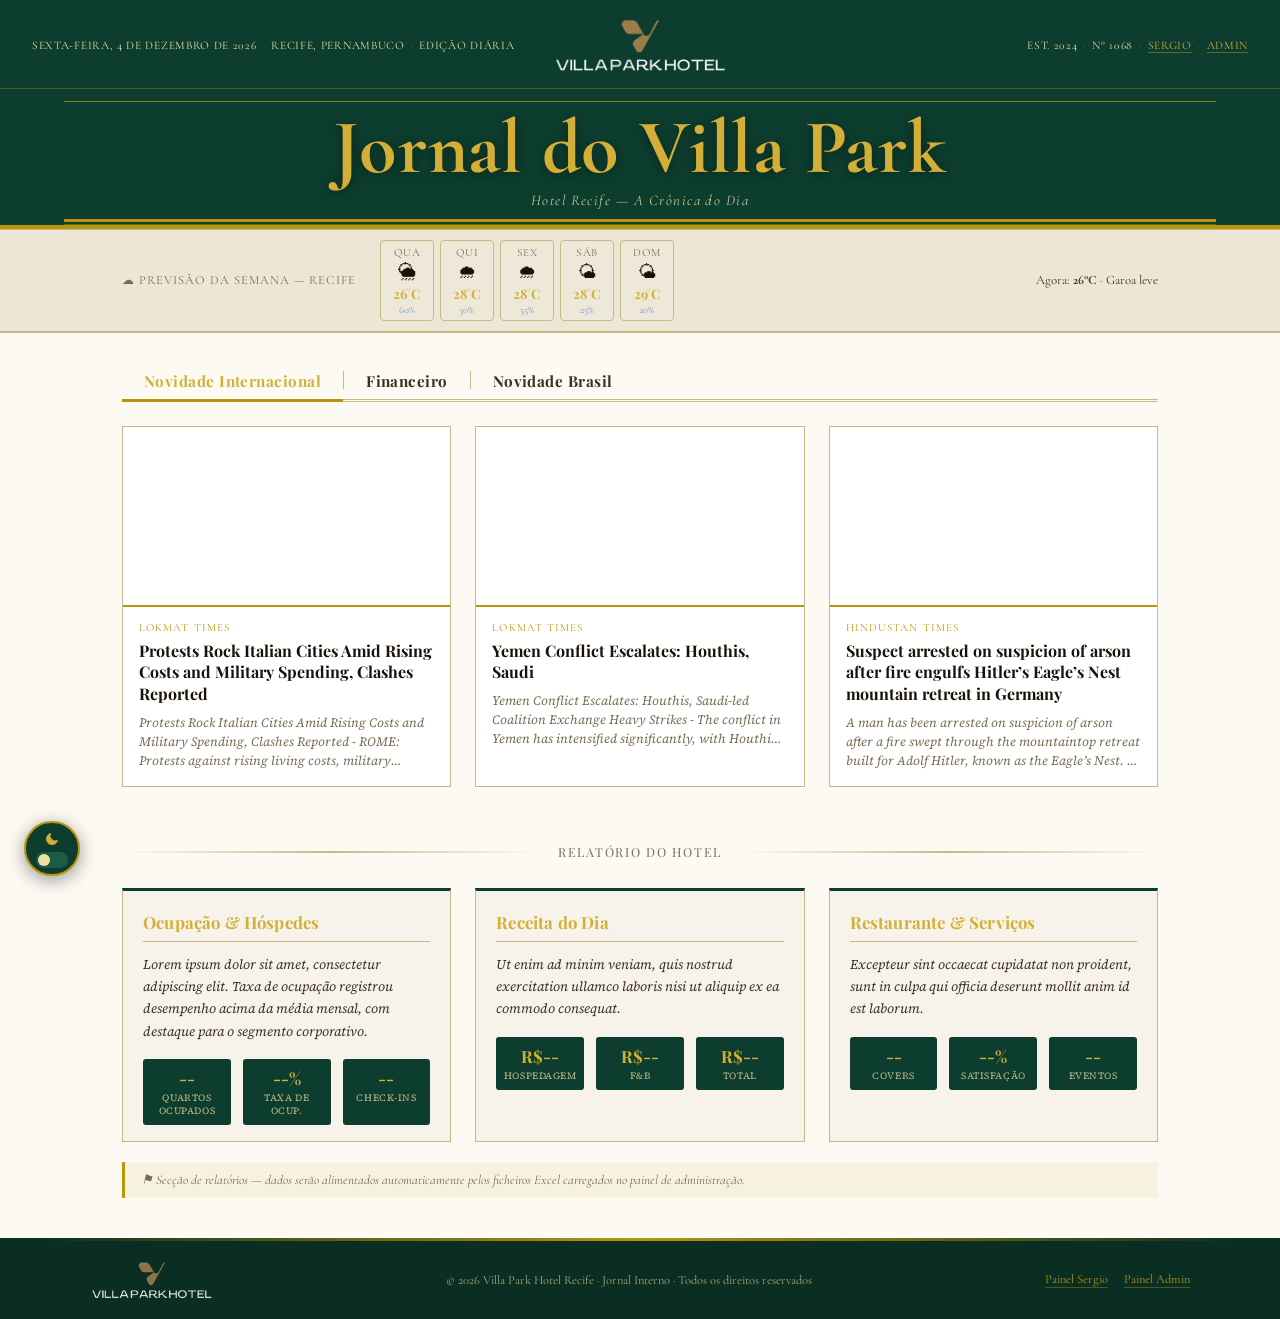
<file: index.html>
<!DOCTYPE html>
<html lang="pt-BR">
<head>
  <meta charset="UTF-8" />
  <meta name="viewport" content="width=device-width, initial-scale=1.0" />
  <title>Jornal do Villa Park Hotel Recife</title>
  <link rel="preconnect" href="https://fonts.googleapis.com">
  <link href="https://fonts.googleapis.com/css2?family=UnifrakturMaguntia&family=Playfair+Display:ital,wght@0,400;0,700;0,900;1,400;1,700&family=Source+Serif+4:ital,opsz,wght@0,8..60,300;0,8..60,400;0,8..60,600;1,8..60,300;1,8..60,400&family=Cormorant+Garamond:ital,wght@0,300;0,400;0,600;1,300;1,400&display=swap" rel="stylesheet">
  <link rel="stylesheet" href="style.css" />
</head>
<body>

  <header class="masthead">
    <div class="masthead-inner">
      <div class="masthead-meta left">
        <span id="today-date"></span>
        <span class="dot">·</span>
        <span>Recife, Pernambuco</span>
        <span class="dot">·</span>
        <span>Edição Diária</span>
      </div>
      <div class="masthead-logo-wrap">
        <img src="assets/logo.png" alt="Villa Park Hotel Logo" class="masthead-logo" />
      </div>
      <div class="masthead-meta right">
        <span>Est. 2024</span>
        <span class="dot">·</span>
        <span>N° <span id="edition-number"></span></span>
        <span class="dot">·</span>
        <a href="sergio/index.html" class="admin-link">Sergio</a>
        <span class="dot">·</span>
        <a href="admin/index.html" class="admin-link">Admin</a>
      </div>
    </div>
    <div class="masthead-title-wrap">
      <div class="title-rule"></div>
      <h1 class="newspaper-title">Jornal do Villa Park</h1>
      <div class="subtitle-line">Hotel Recife — <em>A Crônica do Dia</em></div>
      <div class="title-rule thick"></div>
      <div class="title-rule thin"></div>
    </div>
  </header>

  <section class="weather-bar">
    <div class="weather-inner">
      <div class="weather-label">☁ Previsão da Semana — Recife</div>
      <div class="weather-days">
        <div class="weather-day"><span class="wd-name">Qua</span><span class="wd-icon">🌦</span><span class="wd-temp">26°C</span><span class="wd-precip">60%</span></div>
        <div class="weather-day"><span class="wd-name">Qui</span><span class="wd-icon">🌧</span><span class="wd-temp">28°C</span><span class="wd-precip">30%</span></div>
        <div class="weather-day"><span class="wd-name">Sex</span><span class="wd-icon">🌧</span><span class="wd-temp">28°C</span><span class="wd-precip">35%</span></div>
        <div class="weather-day"><span class="wd-name">Sáb</span><span class="wd-icon">🌤</span><span class="wd-temp">28°C</span><span class="wd-precip">25%</span></div>
        <div class="weather-day"><span class="wd-name">Dom</span><span class="wd-icon">🌤</span><span class="wd-temp">29°C</span><span class="wd-precip">20%</span></div>
      </div>
      <div class="weather-current">Agora: <strong>26°C</strong> · Garoa leve</div>
    </div>
  </section>

  <section class="news-section">
    <div class="news-tabs">
      <button class="news-tab active" data-tab="internacional">Novidade Internacional</button>
      <div class="tab-divider"></div>
      <button class="news-tab" data-tab="financeiro">Financeiro</button>
      <div class="tab-divider"></div>
      <button class="news-tab" data-tab="brasil">Novidade Brasil</button>
    </div>
    <div class="news-panel active" id="tab-internacional"><div class="news-grid" id="news-internacional"><div class="news-card skeleton"><div class="skeleton-img"></div><div class="skeleton-text"></div><div class="skeleton-text short"></div></div><div class="news-card skeleton"><div class="skeleton-img"></div><div class="skeleton-text"></div><div class="skeleton-text short"></div></div><div class="news-card skeleton"><div class="skeleton-img"></div><div class="skeleton-text"></div><div class="skeleton-text short"></div></div></div></div>
    <div class="news-panel" id="tab-financeiro"><div class="news-grid" id="news-financeiro"><div class="news-card skeleton"><div class="skeleton-img"></div><div class="skeleton-text"></div><div class="skeleton-text short"></div></div><div class="news-card skeleton"><div class="skeleton-img"></div><div class="skeleton-text"></div><div class="skeleton-text short"></div></div><div class="news-card skeleton"><div class="skeleton-img"></div><div class="skeleton-text"></div><div class="skeleton-text short"></div></div></div></div>
    <div class="news-panel" id="tab-brasil"><div class="news-grid" id="news-brasil"><div class="news-card skeleton"><div class="skeleton-img"></div><div class="skeleton-text"></div><div class="skeleton-text short"></div></div><div class="news-card skeleton"><div class="skeleton-img"></div><div class="skeleton-text"></div><div class="skeleton-text short"></div></div><div class="news-card skeleton"><div class="skeleton-img"></div><div class="skeleton-text"></div><div class="skeleton-text short"></div></div></div></div>
  </section>

  <div class="section-rule-wrap">
    <div class="section-rule"></div>
    <span class="section-rule-label">Relatório do Hotel</span>
    <div class="section-rule"></div>
  </div>

  <section class="reports-section">
    <div class="reports-grid">
      <article class="report-card">
        <h3 class="report-title">Ocupação &amp; Hóspedes</h3>
        <p class="report-body">Lorem ipsum dolor sit amet, consectetur adipiscing elit. Taxa de ocupação registrou desempenho acima da média mensal, com destaque para o segmento corporativo.</p>
        <div class="report-stat-row">
          <div class="report-stat"><span class="stat-num">--</span><span class="stat-label">Quartos Ocupados</span></div>
          <div class="report-stat"><span class="stat-num">--%</span><span class="stat-label">Taxa de Ocup.</span></div>
          <div class="report-stat"><span class="stat-num">--</span><span class="stat-label">Check-ins</span></div>
        </div>
      </article>
      <article class="report-card">
        <h3 class="report-title">Receita do Dia</h3>
        <p class="report-body">Ut enim ad minim veniam, quis nostrud exercitation ullamco laboris nisi ut aliquip ex ea commodo consequat.</p>
        <div class="report-stat-row">
          <div class="report-stat"><span class="stat-num">R$--</span><span class="stat-label">Hospedagem</span></div>
          <div class="report-stat"><span class="stat-num">R$--</span><span class="stat-label">F&amp;B</span></div>
          <div class="report-stat"><span class="stat-num">R$--</span><span class="stat-label">Total</span></div>
        </div>
      </article>
      <article class="report-card">
        <h3 class="report-title">Restaurante &amp; Serviços</h3>
        <p class="report-body">Excepteur sint occaecat cupidatat non proident, sunt in culpa qui officia deserunt mollit anim id est laborum.</p>
        <div class="report-stat-row">
          <div class="report-stat"><span class="stat-num">--</span><span class="stat-label">Covers</span></div>
          <div class="report-stat"><span class="stat-num">--%</span><span class="stat-label">Satisfação</span></div>
          <div class="report-stat"><span class="stat-num">--</span><span class="stat-label">Eventos</span></div>
        </div>
      </article>
    </div>
    <div class="lorem-notice">⚑ Secção de relatórios — dados serão alimentados automaticamente pelos ficheiros Excel carregados no painel de administração.</div>
  </section>

  <footer class="site-footer">
    <div class="footer-rule"></div>
    <div class="footer-inner">
      <img src="assets/logo.png" alt="Villa Park Hotel" class="footer-logo" />
      <p>© <span id="footer-year"></span> Villa Park Hotel Recife · Jornal Interno · Todos os direitos reservados</p>
      <div style="display:flex;gap:16px;">
        <a href="sergio/index.html" class="footer-admin">Painel Sergio</a>
        <a href="admin/index.html" class="footer-admin">Painel Admin</a>
      </div>
    </div>
  </footer>

  <script src="darkmode.js"></script>
  <script src="news.js"></script>
  <script>
    const now = new Date();
    const opts = { weekday: 'long', year: 'numeric', month: 'long', day: 'numeric' };
    document.getElementById('today-date').textContent = now.toLocaleDateString('pt-BR', opts);
    const start = new Date('2024-01-01');
    document.getElementById('edition-number').textContent = Math.floor((now - start) / 86400000);
    document.getElementById('footer-year').textContent = now.getFullYear();
    document.querySelectorAll('.news-tab').forEach(btn => {
      btn.addEventListener('click', () => {
        document.querySelectorAll('.news-tab').forEach(b => b.classList.remove('active'));
        document.querySelectorAll('.news-panel').forEach(p => p.classList.remove('active'));
        btn.classList.add('active');
        document.getElementById('tab-' + btn.dataset.tab).classList.add('active');
      });
    });
  </script>
</body>
</html>
</file>
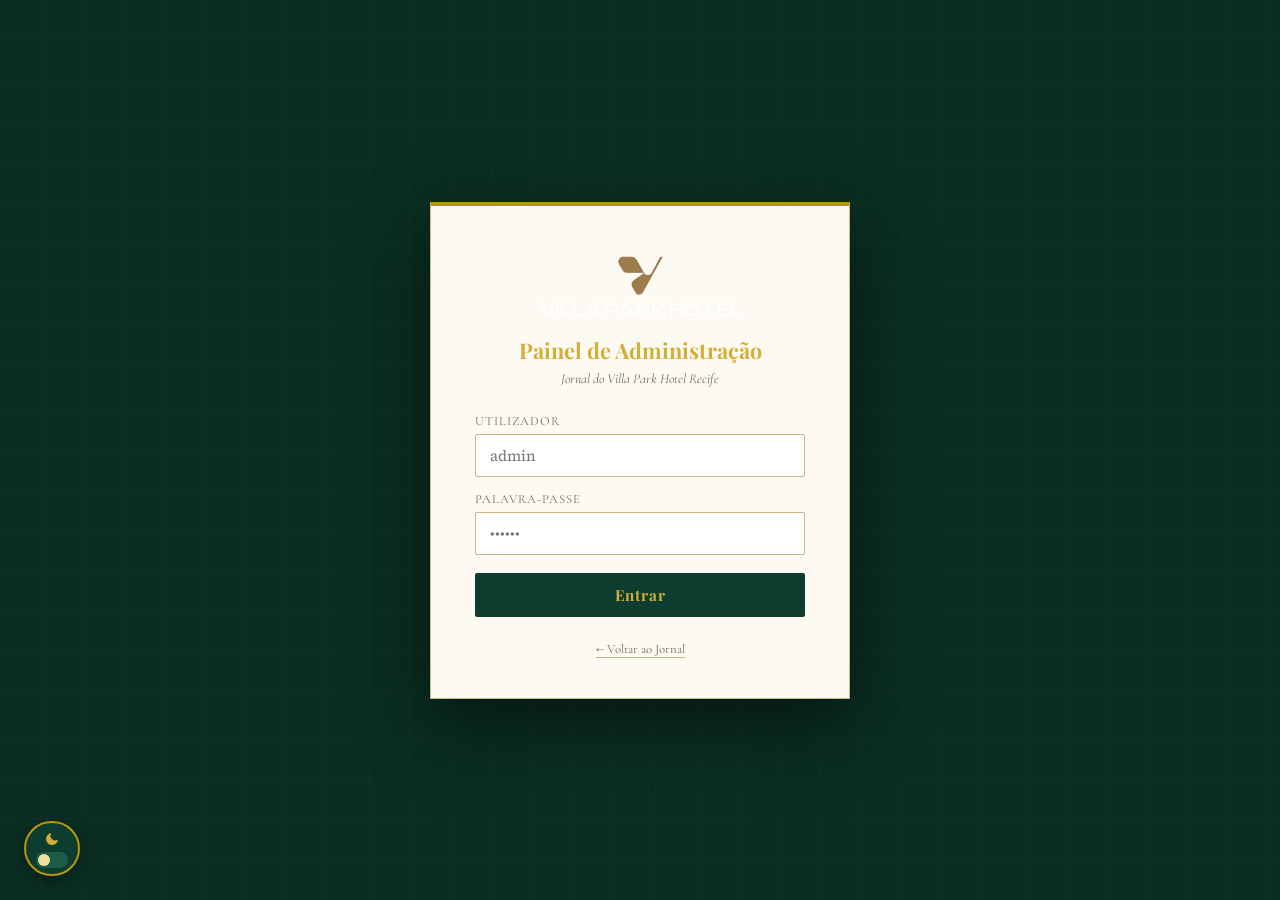
<file: admin/index.html>
<!DOCTYPE html>
<html lang="pt-BR">
<head>
  <meta charset="UTF-8" />
  <meta name="viewport" content="width=device-width, initial-scale=1.0" />
  <title>Admin — Jornal do Villa Park</title>
  <link rel="preconnect" href="https://fonts.googleapis.com">
  <link href="https://fonts.googleapis.com/css2?family=Playfair+Display:wght@700;900&family=Cormorant+Garamond:ital,wght@0,400;0,600;1,400&family=Source+Serif+4:wght@300;400;600&display=swap" rel="stylesheet">
  <link rel="stylesheet" href="admin.css" />
  <script src="../darkmode.js"></script>
</head>
<body>

  <!-- LOGIN SCREEN -->
  <div id="login-screen" class="login-screen">
    <div class="login-card">
      <img src="../assets/logo.png" alt="Villa Park Hotel" class="login-logo" />
      <h1 class="login-title">Painel de Administração</h1>
      <p class="login-sub">Jornal do Villa Park Hotel Recife</p>

      <div class="login-form">
        <div class="form-group">
          <label>Utilizador</label>
          <input type="text" id="login-user" placeholder="admin" autocomplete="username" />
        </div>
        <div class="form-group">
          <label>Palavra-passe</label>
          <input type="password" id="login-pass" placeholder="••••••" autocomplete="current-password" />
        </div>
        <div id="login-error" class="login-error"></div>
        <button class="btn-login" onclick="doLogin()">Entrar</button>
      </div>

      <a href="../index.html" class="back-link">← Voltar ao Jornal</a>
    </div>
  </div>

  <!-- ADMIN PANEL (hidden until logged in) -->
  <div id="admin-panel" class="admin-panel" style="display:none;">

    <header class="admin-header">
      <div class="admin-header-inner">
        <div class="admin-brand">
          <img src="../assets/logo.png" alt="Villa Park Hotel" class="admin-logo" />
          <div>
            <div class="admin-title">Painel de Administração</div>
            <div class="admin-subtitle">Jornal do Villa Park Hotel Recife</div>
          </div>
        </div>
        <div class="admin-nav">
          <a href="../index.html" class="btn-ghost">Ver Jornal</a>
          <button class="btn-ghost" onclick="doLogout()">Sair</button>
        </div>
      </div>
    </header>

    <main class="admin-main">
      <div class="admin-section-title">
        <h2>Carregar Relatórios</h2>
        <p>Selecione os ficheiros Excel para cada relatório e clique em Compilar quando estiver pronto.</p>
      </div>

      <div class="upload-grid">

        <!-- Relatório 1 -->
        <div class="upload-card" id="card-1">
          <div class="upload-zone" id="zone-1" onclick="triggerUpload(1)">
            <div class="upload-icon">
              <svg width="40" height="40" viewBox="0 0 40 40" fill="none">
                <circle cx="20" cy="20" r="19" stroke="currentColor" stroke-width="1.5"/>
                <line x1="20" y1="11" x2="20" y2="29" stroke="currentColor" stroke-width="2" stroke-linecap="round"/>
                <line x1="11" y1="20" x2="29" y2="20" stroke="currentColor" stroke-width="2" stroke-linecap="round"/>
              </svg>
            </div>
            <div class="upload-hint" id="hint-1">Clique para selecionar ficheiro</div>
            <div class="upload-formats">.xlsx · .xls · .csv</div>
          </div>
          <input type="file" id="file-1" accept=".xlsx,.xls,.csv" style="display:none" onchange="handleFile(1, this)" />
          <div class="upload-card-label">Relatório 1</div>
          <div class="file-info" id="info-1"></div>
        </div>

        <!-- Relatório 2 -->
        <div class="upload-card" id="card-2">
          <div class="upload-zone" id="zone-2" onclick="triggerUpload(2)">
            <div class="upload-icon">
              <svg width="40" height="40" viewBox="0 0 40 40" fill="none">
                <circle cx="20" cy="20" r="19" stroke="currentColor" stroke-width="1.5"/>
                <line x1="20" y1="11" x2="20" y2="29" stroke="currentColor" stroke-width="2" stroke-linecap="round"/>
                <line x1="11" y1="20" x2="29" y2="20" stroke="currentColor" stroke-width="2" stroke-linecap="round"/>
              </svg>
            </div>
            <div class="upload-hint" id="hint-2">Clique para selecionar ficheiro</div>
            <div class="upload-formats">.xlsx · .xls · .csv</div>
          </div>
          <input type="file" id="file-2" accept=".xlsx,.xls,.csv" style="display:none" onchange="handleFile(2, this)" />
          <div class="upload-card-label">Relatório 2</div>
          <div class="file-info" id="info-2"></div>
        </div>

        <!-- Relatório 3 -->
        <div class="upload-card" id="card-3">
          <div class="upload-zone" id="zone-3" onclick="triggerUpload(3)">
            <div class="upload-icon">
              <svg width="40" height="40" viewBox="0 0 40 40" fill="none">
                <circle cx="20" cy="20" r="19" stroke="currentColor" stroke-width="1.5"/>
                <line x1="20" y1="11" x2="20" y2="29" stroke="currentColor" stroke-width="2" stroke-linecap="round"/>
                <line x1="11" y1="20" x2="29" y2="20" stroke="currentColor" stroke-width="2" stroke-linecap="round"/>
              </svg>
            </div>
            <div class="upload-hint" id="hint-3">Clique para selecionar ficheiro</div>
            <div class="upload-formats">.xlsx · .xls · .csv</div>
          </div>
          <input type="file" id="file-3" accept=".xlsx,.xls,.csv" style="display:none" onchange="handleFile(3, this)" />
          <div class="upload-card-label">Relatório 3</div>
          <div class="file-info" id="info-3"></div>
        </div>

      </div>

      <!-- Compile button -->
      <div class="compile-wrap">
        <button class="btn-compile" onclick="doCompile()">
          <span class="compile-icon">⚙</span>
          Compilar Relatórios
        </button>
        <div id="compile-status" class="compile-status"></div>
      </div>

      <div class="admin-note">
        <strong>Nota:</strong> A função de compilação processará automaticamente os ficheiros e atualizará os dados do Jornal. Esta funcionalidade será integrada numa próxima versão.
      </div>
    </main>

  </div>

  <script>
    function doLogin() {
      const user = document.getElementById('login-user').value.trim();
      const pass = document.getElementById('login-pass').value.trim();
      const err = document.getElementById('login-error');
      if (user === 'admin' && pass === 'admin') {
        document.getElementById('login-screen').style.display = 'none';
        document.getElementById('admin-panel').style.display = 'block';
        sessionStorage.setItem('vp-admin', '1');
      } else {
        err.textContent = 'Credenciais inválidas. Tente novamente.';
        err.style.display = 'block';
      }
    }

    function doLogout() {
      sessionStorage.removeItem('vp-admin');
      document.getElementById('admin-panel').style.display = 'none';
      document.getElementById('login-screen').style.display = 'flex';
      document.getElementById('login-user').value = '';
      document.getElementById('login-pass').value = '';
    }

    // Auto-login if already logged in this session
    if (sessionStorage.getItem('vp-admin') === '1') {
      document.getElementById('login-screen').style.display = 'none';
      document.getElementById('admin-panel').style.display = 'block';
    }

    // Allow Enter key on login
    document.addEventListener('DOMContentLoaded', () => {
      ['login-user','login-pass'].forEach(id => {
        document.getElementById(id)?.addEventListener('keydown', e => {
          if (e.key === 'Enter') doLogin();
        });
      });
    });

    function triggerUpload(n) {
      document.getElementById('file-' + n).click();
    }

    function handleFile(n, input) {
      const file = input.files[0];
      if (!file) return;

      const zone = document.getElementById('zone-' + n);
      const hint = document.getElementById('hint-' + n);
      const info = document.getElementById('info-' + n);

      zone.classList.add('has-file');
      hint.textContent = file.name;
      info.textContent = `${(file.size / 1024).toFixed(1)} KB · ${new Date().toLocaleTimeString('pt-BR')}`;
    }

    function doCompile() {
      const hasAny = [1,2,3].some(n => document.getElementById('file-' + n).files.length > 0);
      const status = document.getElementById('compile-status');

      if (!hasAny) {
        status.textContent = '⚠ Nenhum ficheiro carregado. Selecione pelo menos um relatório.';
        status.className = 'compile-status error';
        return;
      }

      status.textContent = '⚙ Compilação pendente de implementação. Ficheiros prontos para processamento.';
      status.className = 'compile-status pending';
    }
  </script>
</body>
</html>
</file>
<file: style.css>
/* ============================================
   VILLA PARK JOURNAL — NEWSPAPER STYLESHEET
   Brand: Dark Forest Green #0D3D2E | Gold #B8960C
   ============================================ */

/* ——— LIGHT MODE (default) ——— */
:root {
  --green-dark:  #0D3D2E;
  --green-deep:  #0A2E22;
  --green-mid:   #1A5C45;
  --gold:        #B8960C;
  --gold-light:  #D4AF37;
  --gold-pale:   #F0DFA0;
  --cream:       #F7F3EA;
  --cream-dark:  #EDE6D5;
  --ink:         #1A1209;
  --ink-mid:     #3D3020;
  --ink-light:   #7A6A55;
  --paper:       #FDFAF4;
  --rule:        #2A2015;
  --rule-light:  #C8B888;
  --white:       #FFFFFF;

  /* Semantic tokens */
  --bg-page:       var(--paper);
  --bg-card:       var(--white);
  --bg-cream:      var(--cream);
  --bg-cream-alt:  var(--cream-dark);
  --text-main:     var(--ink);
  --text-mid:      var(--ink-mid);
  --text-light:    var(--ink-light);
  --border-main:   var(--rule-light);
  --masthead-bg:   var(--green-dark);
  --weather-bg:    var(--cream-dark);
  --report-bg:     var(--cream);
  --footer-bg:     var(--green-deep);
}

/* ——— DARK MODE ——— */
[data-theme="dark"] {
  --bg-page:      #0E1F18;
  --bg-card:      #152A20;
  --bg-cream:     #1A3328;
  --bg-cream-alt: #132619;
  --text-main:    #EDE6D5;
  --text-mid:     #C8B888;
  --text-light:   #8FAF96;
  --border-main:  #2A4A35;
  --masthead-bg:  #071510;
  --weather-bg:   #0E1F18;
  --report-bg:    #152A20;
  --footer-bg:    #071510;

  /* Keep gold & green accents — they work on dark */
  --ink:          #EDE6D5;
  --ink-mid:      #C8B888;
  --ink-light:    #8FAF96;
  --paper:        #0E1F18;
  --cream:        #1A3328;
  --cream-dark:   #132619;
  --rule-light:   #2A4A35;
  --rule:         #2A4A35;
  --white:        #1A3328;
}

*, *::before, *::after { box-sizing: border-box; margin: 0; padding: 0; }
html { font-size: 16px; scroll-behavior: smooth; }

body {
  background: var(--bg-page);
  color: var(--text-main);
  font-family: 'Source Serif 4', 'Georgia', serif;
  min-height: 100vh;
  transition: background 0.3s, color 0.3s;
}

/* ============================================
   DARK MODE TOGGLE BUTTON (shared across pages)
   ============================================ */
#theme-toggle {
  position: fixed;
  bottom: 24px;
  left: 24px;
  z-index: 9999;
  background: var(--green-dark);
  border: 2px solid var(--gold);
  border-radius: 40px;
  padding: 8px 10px 6px;
  cursor: pointer;
  display: flex;
  flex-direction: column;
  align-items: center;
  gap: 5px;
  box-shadow: 0 4px 18px rgba(0,0,0,0.35);
  transition: background 0.3s, border-color 0.2s, transform 0.15s;
}
#theme-toggle:hover { transform: scale(1.07); border-color: var(--gold-light); }

[data-theme="dark"] #theme-toggle {
  background: #071510;
  border-color: var(--gold-light);
}

/* Icon (sun / moon SVG) */
.tm-icon {
  width: 16px;
  height: 16px;
  stroke: var(--gold-light);
  stroke-width: 2;
  stroke-linecap: round;
  fill: none;
  display: block;
}
/* Sun fill */
[data-theme="dark"] .tm-icon circle { fill: var(--gold-light); stroke: var(--gold-light); }
/* Moon fill */
[data-theme="light"] .tm-icon path,
:root:not([data-theme="dark"]) .tm-icon path { fill: var(--gold-light); stroke: none; }

/* Track */
.tm-track {
  width: 32px;
  height: 16px;
  background: var(--green-mid);
  border-radius: 8px;
  position: relative;
  display: block;
  transition: background 0.3s;
}
[data-theme="dark"] .tm-track { background: var(--gold); }

/* Thumb */
.tm-thumb {
  position: absolute;
  top: 2px;
  left: 2px;
  width: 12px;
  height: 12px;
  border-radius: 50%;
  background: var(--gold-pale);
  transition: left 0.25s, background 0.3s;
}
.tm-thumb.on { left: 18px; background: var(--green-deep); }

/* ——————————————————————
   MASTHEAD
—————————————————————— */
.masthead {
  background: var(--masthead-bg);
  padding: 0;
  border-bottom: 4px solid var(--gold);
  transition: background 0.3s;
}
.masthead-inner {
  display: flex;
  align-items: center;
  justify-content: space-between;
  padding: 10px 32px 8px;
  border-bottom: 1px solid rgba(184,150,12,0.35);
}
.masthead-meta {
  font-family: 'Cormorant Garamond', serif;
  font-size: 0.72rem;
  letter-spacing: 0.06em;
  color: var(--gold-pale);
  text-transform: uppercase;
  display: flex;
  align-items: center;
  gap: 6px;
  flex: 1;
}
.masthead-meta.right { justify-content: flex-end; }
.dot { color: var(--gold); opacity: 0.6; }
.masthead-logo-wrap { display: flex; justify-content: center; align-items: center; padding: 8px 24px; }
.masthead-logo { height: 54px; width: auto; object-fit: contain; }
.admin-link {
  color: var(--gold-light);
  text-decoration: none;
  border-bottom: 1px solid rgba(212,175,55,0.4);
  transition: color 0.2s;
}
.admin-link:hover { color: #fff; }

/* Title block */
.masthead-title-wrap { text-align: center; padding: 12px 32px 0; background: var(--masthead-bg); transition: background 0.3s; }
.newspaper-title {
  font-family: 'Cormorant Garamond', serif;
  font-size: clamp(2.6rem, 6vw, 5rem);
  color: var(--gold-light);
  letter-spacing: 0.01em;
  line-height: 1;
  padding: 8px 0 4px;
  text-shadow: 0 2px 12px rgba(0,0,0,0.4);
}
.subtitle-line {
  font-family: 'Cormorant Garamond', serif;
  font-style: italic;
  font-size: 0.92rem;
  color: var(--gold-pale);
  letter-spacing: 0.1em;
  margin-bottom: 10px;
  opacity: 0.85;
}
.title-rule { height: 1px; background: var(--gold); margin: 0 32px; opacity: 0.7; }
.title-rule.thick { height: 3px; margin-top: 6px; margin-bottom: 2px; opacity: 1; }
.title-rule.thin { height: 1px; margin-bottom: 0; opacity: 0.5; }

/* ——————————————————————
   WEATHER BAR
—————————————————————— */
.weather-bar {
  background: var(--weather-bg);
  border-bottom: 2px solid var(--border-main);
  border-top: 1px solid var(--border-main);
  transition: background 0.3s;
}
.weather-inner {
  max-width: 1100px; margin: 0 auto; padding: 10px 32px;
  display: flex; align-items: center; gap: 24px; flex-wrap: wrap;
}
.weather-label {
  font-family: 'Cormorant Garamond', serif; font-size: 0.78rem;
  letter-spacing: 0.08em; text-transform: uppercase;
  color: var(--text-light); white-space: nowrap;
}
.weather-days { display: flex; gap: 6px; flex: 1; flex-wrap: wrap; }
.weather-day {
  display: flex; flex-direction: column; align-items: center;
  background: rgba(255,255,255,0.06);
  border: 1px solid var(--border-main); border-radius: 4px;
  padding: 5px 10px 4px; min-width: 54px; gap: 1px;
  transition: background 0.3s, border-color 0.3s;
}
[data-theme="dark"] .weather-day { background: rgba(255,255,255,0.04); }
.wd-name { font-family: 'Cormorant Garamond', serif; font-size: 0.7rem; text-transform: uppercase; letter-spacing: 0.05em; color: var(--text-light); }
.wd-icon { font-size: 1.15rem; line-height: 1.3; }
.wd-temp { font-family: 'Playfair Display', serif; font-weight: 700; font-size: 0.82rem; color: var(--gold-light); }
.wd-precip { font-size: 0.65rem; color: #6699CC; font-family: 'Cormorant Garamond', serif; }
.weather-current { font-family: 'Cormorant Garamond', serif; font-size: 0.8rem; color: var(--text-mid); white-space: nowrap; }

/* ——————————————————————
   NEWS TABS & CAROUSEL
—————————————————————— */
.news-section { max-width: 1100px; margin: 0 auto; padding: 28px 32px 0; }
.news-tabs {
  display: flex; align-items: center;
  border-bottom: 3px double var(--border-main);
  margin-bottom: 0; gap: 0;
}
.news-tab {
  font-family: 'Playfair Display', serif; font-size: 0.95rem; font-weight: 700;
  letter-spacing: 0.03em; color: var(--text-mid); background: none; border: none;
  cursor: pointer; padding: 10px 22px 8px; transition: color 0.2s;
  border-bottom: 3px solid transparent; margin-bottom: -3px;
}
.news-tab:hover { color: var(--gold-light); }
.news-tab.active { color: var(--gold-light); border-bottom: 3px solid var(--gold); }
.tab-divider { width: 1px; height: 18px; background: var(--border-main); }
.news-panel { display: none; padding: 24px 0; }
.news-panel.active { display: block; }
.news-grid { display: grid; grid-template-columns: repeat(3, 1fr); gap: 24px; }

.news-card {
  border: 1px solid var(--border-main);
  background: var(--bg-card);
  overflow: hidden; cursor: pointer;
  transition: transform 0.18s, box-shadow 0.18s, background 0.3s, border-color 0.3s;
  text-decoration: none; color: inherit; display: block;
}
.news-card:hover { transform: translateY(-3px); box-shadow: 0 8px 24px rgba(0,0,0,0.22); }
.news-card img { width: 100%; height: 180px; object-fit: cover; display: block; border-bottom: 2px solid var(--gold); }
.news-card-body { padding: 14px 16px 16px; }
.news-card-source { font-family: 'Cormorant Garamond', serif; font-size: 0.68rem; text-transform: uppercase; letter-spacing: 0.1em; color: var(--gold); margin-bottom: 6px; }
.news-card-headline { font-family: 'Playfair Display', serif; font-size: 1rem; font-weight: 700; line-height: 1.35; color: var(--text-main); }
.news-card-desc { font-size: 0.8rem; color: var(--text-light); margin-top: 8px; line-height: 1.5; font-style: italic; display: -webkit-box; -webkit-line-clamp: 3; -webkit-box-orient: vertical; overflow: hidden; }

/* Skeletons */
.skeleton { cursor: default; }
.skeleton:hover { transform: none; box-shadow: none; }
.skeleton-img { width: 100%; height: 180px; background: linear-gradient(90deg, var(--bg-cream) 25%, var(--bg-cream-alt) 50%, var(--bg-cream) 75%); background-size: 200% 100%; animation: shimmer 1.4s infinite; border-bottom: 2px solid var(--border-main); }
.skeleton-text { height: 14px; border-radius: 2px; margin: 14px 16px 8px; background: linear-gradient(90deg, var(--bg-cream) 25%, var(--bg-cream-alt) 50%, var(--bg-cream) 75%); background-size: 200% 100%; animation: shimmer 1.4s infinite; }
.skeleton-text.short { width: 60%; margin-top: 0; }
@keyframes shimmer { 0% { background-position: 200% 0; } 100% { background-position: -200% 0; } }

/* ——————————————————————
   SECTION DIVIDER
—————————————————————— */
.section-rule-wrap { display: flex; align-items: center; gap: 16px; max-width: 1100px; margin: 32px auto 0; padding: 0 32px; }
.section-rule { flex: 1; height: 2px; background: linear-gradient(90deg, transparent, var(--border-main), transparent); }
.section-rule-label { font-family: 'Playfair Display', serif; font-size: 0.78rem; letter-spacing: 0.14em; text-transform: uppercase; color: var(--text-light); white-space: nowrap; padding: 0 4px; }

/* ——————————————————————
   REPORTS SECTION
—————————————————————— */
.reports-section { max-width: 1100px; margin: 0 auto; padding: 28px 32px 40px; }
.reports-grid { display: grid; grid-template-columns: repeat(3, 1fr); gap: 24px; }
.report-card {
  background: var(--report-bg);
  border: 1px solid var(--border-main);
  border-top: 3px solid var(--green-dark);
  padding: 20px 20px 16px;
  transition: background 0.3s, border-color 0.3s;
}
[data-theme="dark"] .report-card { border-top-color: var(--gold); }
.report-title { font-family: 'Playfair Display', serif; font-size: 1.05rem; font-weight: 700; color: var(--gold-light); border-bottom: 1px solid var(--border-main); padding-bottom: 8px; margin-bottom: 12px; letter-spacing: 0.01em; }
.report-body { font-size: 0.84rem; line-height: 1.65; color: var(--text-mid); font-style: italic; margin-bottom: 16px; }
.report-stat-row { display: flex; gap: 12px; }
.report-stat { flex: 1; background: var(--green-dark); color: var(--gold-pale); border-radius: 3px; padding: 8px 6px; text-align: center; display: flex; flex-direction: column; gap: 2px; }
[data-theme="dark"] .report-stat { background: #071510; }
.stat-num { font-family: 'Playfair Display', serif; font-size: 1.05rem; font-weight: 700; color: var(--gold-light); }
.stat-label { font-size: 0.6rem; text-transform: uppercase; letter-spacing: 0.06em; opacity: 0.75; }
.lorem-notice { margin-top: 20px; padding: 10px 16px; background: rgba(184,150,12,0.09); border-left: 3px solid var(--gold); font-family: 'Cormorant Garamond', serif; font-size: 0.82rem; color: var(--text-light); font-style: italic; }

/* ——————————————————————
   FOOTER
—————————————————————— */
.site-footer { background: var(--footer-bg); padding: 0 32px 20px; transition: background 0.3s; }
.footer-rule { height: 3px; background: linear-gradient(90deg, transparent, var(--gold), transparent); margin-bottom: 20px; }
.footer-inner { display: flex; align-items: center; justify-content: space-between; max-width: 1100px; margin: 0 auto; flex-wrap: wrap; gap: 12px; }
.footer-logo { height: 38px; width: auto; opacity: 0.9; }
.site-footer p { font-family: 'Cormorant Garamond', serif; font-size: 0.78rem; color: var(--gold-pale); opacity: 0.7; text-align: center; }
.footer-admin { font-family: 'Cormorant Garamond', serif; font-size: 0.78rem; color: var(--gold); text-decoration: none; border-bottom: 1px solid rgba(212,175,55,0.3); transition: opacity 0.2s; }
.footer-admin:hover { opacity: 0.7; }

/* ——————————————————————
   RESPONSIVE
—————————————————————— */
@media (max-width: 800px) {
  .news-grid, .reports-grid { grid-template-columns: 1fr; }
  .masthead-inner { flex-direction: column; gap: 6px; text-align: center; }
  .masthead-meta { justify-content: center; }
  .newspaper-title { font-size: 2.4rem; }
  .weather-inner { justify-content: center; }
  .news-section, .reports-section, .section-rule-wrap { padding-left: 16px; padding-right: 16px; }
  .news-tabs { overflow-x: auto; }
}
@media (max-width: 500px) {
  .news-grid { grid-template-columns: 1fr; }
  .report-stat-row { flex-direction: column; }
}
</file>
<file: admin/admin.css>
/* ============================================
   VILLA PARK JOURNAL — ADMIN STYLESHEET
   ============================================ */

/* ——— LIGHT MODE ——— */
:root {
  --green-dark:  #0D3D2E;
  --green-deep:  #0A2E22;
  --green-mid:   #1A5C45;
  --gold:        #B8960C;
  --gold-light:  #D4AF37;
  --gold-pale:   #F0DFA0;
  --cream:       #F7F3EA;
  --cream-dark:  #EDE6D5;
  --ink:         #1A1209;
  --ink-mid:     #3D3020;
  --ink-light:   #7A6A55;
  --paper:       #FDFAF4;
  --rule-light:  #C8B888;
  --white:       #FFFFFF;
  --error:       #9B2335;
  --success:     #1A5C45;

  --bg-page:    #FDFAF4;
  --bg-card:    #FFFFFF;
  --bg-cream:   #F7F3EA;
  --text-main:  #1A1209;
  --text-mid:   #3D3020;
  --text-light: #7A6A55;
  --border:     #C8B888;
}

/* ——— DARK MODE ——— */
[data-theme="dark"] {
  --bg-page:    #0E1F18;
  --bg-card:    #152A20;
  --bg-cream:   #1A3328;
  --text-main:  #EDE6D5;
  --text-mid:   #C8B888;
  --text-light: #8FAF96;
  --border:     #2A4A35;
  --paper:      #0E1F18;
  --cream:      #1A3328;
  --cream-dark: #132619;
  --rule-light: #2A4A35;
  --white:      #152A20;
  --ink:        #EDE6D5;
  --ink-mid:    #C8B888;
  --ink-light:  #8FAF96;
  --error:      #E05070;
  --success:    #4DB87A;
}

*, *::before, *::after { box-sizing: border-box; margin: 0; padding: 0; }
html { font-size: 16px; }
body {
  background: var(--bg-page);
  color: var(--text-main);
  font-family: 'Source Serif 4', 'Georgia', serif;
  min-height: 100vh;
  transition: background 0.3s, color 0.3s;
}

/* ——— LOGIN ——— */
.login-screen {
  display: flex; align-items: center; justify-content: center;
  min-height: 100vh; background: var(--green-deep);
  background-image:
    repeating-linear-gradient(0deg,transparent,transparent 40px,rgba(184,150,12,.04) 40px,rgba(184,150,12,.04) 41px),
    repeating-linear-gradient(90deg,transparent,transparent 40px,rgba(184,150,12,.04) 40px,rgba(184,150,12,.04) 41px);
  transition: background 0.3s;
}
[data-theme="dark"] .login-screen { background: #040D08; }

.login-card {
  background: var(--bg-page); border: 1px solid var(--border);
  border-top: 4px solid var(--gold); padding: 48px 44px 40px;
  width: 100%; max-width: 420px;
  box-shadow: 0 24px 64px rgba(0,0,0,.5);
  display: flex; flex-direction: column; align-items: center; gap: 6px;
  transition: background 0.3s, border-color 0.3s;
}
.login-logo  { height: 64px; width: auto; margin-bottom: 12px; }
.login-title { font-family: 'Playfair Display', serif; font-size: 1.35rem; font-weight: 700; color: var(--gold-light); text-align: center; }
.login-sub   { font-family: 'Cormorant Garamond', serif; font-style: italic; font-size: .85rem; color: var(--text-light); text-align: center; margin-bottom: 20px; }
.login-form  { width: 100%; display: flex; flex-direction: column; gap: 14px; }
.form-group  { display: flex; flex-direction: column; gap: 5px; }
.form-group label { font-family: 'Cormorant Garamond', serif; font-size: .78rem; letter-spacing: .08em; text-transform: uppercase; color: var(--text-light); }
.form-group input {
  width: 100%; padding: 10px 14px; border: 1px solid var(--border);
  background: var(--bg-card); font-family: 'Source Serif 4', serif;
  font-size: .95rem; color: var(--text-main); outline: none;
  transition: border-color .2s, background 0.3s; border-radius: 2px;
}
.form-group input:focus { border-color: var(--gold); }
.login-error { display: none; color: var(--error); font-family: 'Cormorant Garamond', serif; font-size: .82rem; font-style: italic; text-align: center; padding: 6px 0; }
.btn-login {
  width: 100%; padding: 12px; background: var(--green-dark); color: var(--gold-light);
  font-family: 'Playfair Display', serif; font-size: .95rem; font-weight: 700;
  letter-spacing: .05em; border: none; cursor: pointer;
  transition: background .2s, color .2s; margin-top: 4px; border-radius: 2px;
}
.btn-login:hover { background: var(--green-mid); color: #fff; }
[data-theme="dark"] .btn-login { background: #071510; }
[data-theme="dark"] .btn-login:hover { background: var(--green-dark); }
.back-link { margin-top: 18px; font-family: 'Cormorant Garamond', serif; font-size: .8rem; color: var(--text-light); text-decoration: none; border-bottom: 1px solid var(--border); transition: color .2s; }
.back-link:hover { color: var(--gold-light); }

/* ——— ADMIN HEADER ——— */
.admin-header { background: var(--green-dark); border-bottom: 3px solid var(--gold); padding: 0 32px; transition: background 0.3s; }
[data-theme="dark"] .admin-header { background: #071510; }
.admin-header-inner { max-width: 1100px; margin: 0 auto; display: flex; align-items: center; justify-content: space-between; padding: 14px 0; gap: 16px; }
.admin-brand { display: flex; align-items: center; gap: 16px; }
.admin-logo  { height: 44px; width: auto; }
.admin-title    { font-family: 'Playfair Display', serif; font-size: 1.05rem; font-weight: 700; color: var(--gold-light); }
.admin-subtitle { font-family: 'Cormorant Garamond', serif; font-style: italic; font-size: .78rem; color: var(--gold-pale); opacity: .75; }
.admin-nav  { display: flex; align-items: center; gap: 12px; }
.btn-ghost {
  font-family: 'Cormorant Garamond', serif; font-size: .82rem; letter-spacing: .05em;
  text-transform: uppercase; color: var(--gold-pale); background: none;
  border: 1px solid rgba(212,175,55,.35); padding: 6px 16px;
  cursor: pointer; text-decoration: none; display: inline-block;
  transition: border-color .2s, color .2s; border-radius: 2px;
}
.btn-ghost:hover { color: var(--gold-light); border-color: var(--gold); }

/* ——— ADMIN MAIN ——— */
.admin-main { max-width: 900px; margin: 0 auto; padding: 40px 32px 60px; }
.admin-section-title { margin-bottom: 32px; border-bottom: 2px solid var(--border); padding-bottom: 16px; }
.admin-section-title h2 { font-family: 'Playfair Display', serif; font-size: 1.6rem; font-weight: 700; color: var(--gold-light); margin-bottom: 6px; }
.admin-section-title p  { font-family: 'Cormorant Garamond', serif; font-size: .92rem; color: var(--text-light); font-style: italic; }

/* ——— UPLOAD CARDS ——— */
.upload-grid { display: grid; grid-template-columns: repeat(3,1fr); gap: 24px; margin-bottom: 36px; }
.upload-card { display: flex; flex-direction: column; align-items: center; gap: 10px; }
.upload-zone {
  width: 100%; aspect-ratio: 1/1;
  border: 2px dashed var(--border); background: var(--bg-cream);
  display: flex; flex-direction: column; align-items: center; justify-content: center;
  gap: 10px; cursor: pointer; transition: border-color .2s, background .3s;
  padding: 20px; text-align: center;
}
.upload-zone:hover { border-color: var(--gold); background: var(--bg-page); }
.upload-zone.has-file { border-color: var(--gold); border-style: solid; background: rgba(184,150,12,.07); }
.upload-icon { color: var(--gold-light); opacity: .6; transition: opacity .2s; }
.upload-zone:hover .upload-icon, .upload-zone.has-file .upload-icon { opacity: 1; }
.upload-hint    { font-family: 'Source Serif 4', serif; font-size: .8rem; color: var(--text-mid); word-break: break-all; }
.upload-formats { font-family: 'Cormorant Garamond', serif; font-size: .7rem; color: var(--text-light); letter-spacing: .05em; }
.upload-card-label { font-family: 'Playfair Display', serif; font-size: .95rem; font-weight: 700; color: var(--gold-light); letter-spacing: .03em; }
.file-info { font-family: 'Cormorant Garamond', serif; font-size: .72rem; color: var(--text-light); font-style: italic; min-height: 16px; text-align: center; }

/* ——— COMPILE BUTTON ——— */
.compile-wrap { display: flex; flex-direction: column; align-items: center; gap: 14px; margin-bottom: 28px; }
.btn-compile {
  display: inline-flex; align-items: center; gap: 10px;
  padding: 14px 40px; background: var(--green-dark); color: var(--gold-light);
  font-family: 'Playfair Display', serif; font-size: 1.05rem; font-weight: 700;
  letter-spacing: .04em; border: 2px solid var(--gold); cursor: pointer;
  transition: background .2s, color .2s, transform .1s; border-radius: 2px;
}
.btn-compile:hover { background: var(--green-mid); color: #fff; transform: translateY(-2px); }
.btn-compile:active { transform: translateY(0); }
[data-theme="dark"] .btn-compile { background: #071510; }
[data-theme="dark"] .btn-compile:hover { background: var(--green-dark); }
.compile-icon { font-size: 1.1rem; }
.compile-status { font-family: 'Cormorant Garamond', serif; font-size: .88rem; font-style: italic; min-height: 20px; text-align: center; }
.compile-status.error   { color: var(--error); }
.compile-status.pending { color: var(--text-mid); }
.compile-status.success { color: var(--success); }

/* ——— ADMIN NOTE ——— */
.admin-note { background: rgba(184,150,12,.09); border-left: 3px solid var(--gold); padding: 12px 18px; font-family: 'Cormorant Garamond', serif; font-size: .88rem; color: var(--text-mid); font-style: italic; line-height: 1.6; }
.admin-note strong { font-style: normal; color: var(--gold-light); }

/* ——— RESPONSIVE ——— */
@media (max-width: 700px) {
  .upload-grid { grid-template-columns: 1fr; }
  .admin-main  { padding: 24px 16px 40px; }
  .login-card  { padding: 32px 24px; }
  .admin-header-inner { flex-direction: column; gap: 10px; text-align: center; }
}

/* ——— PRINT ——— */
@media print { #theme-toggle { display: none !important; } }
</file>
